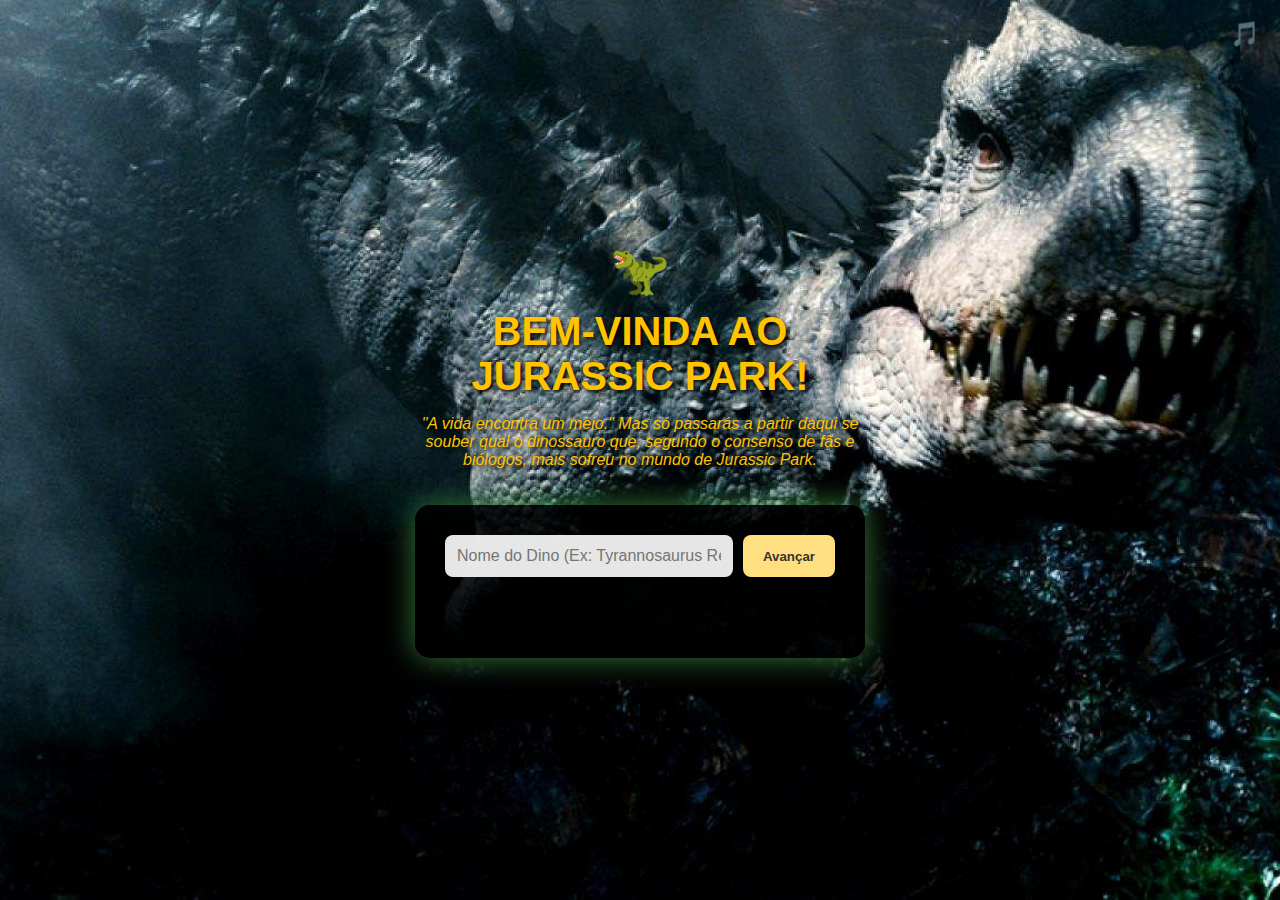
<file: page2_jp.html>
<!DOCTYPE html>
<html lang="pt-BR">
<head>
    <meta charset="UTF-8">
    <meta name="viewport" content="width=device-width, initial-scale=1.0">
    <title>Desafio Jurassic Park</title>
    <link rel="stylesheet" href="style.css">
    <link href="https://fonts.googleapis.com/css2?family=Cinzel:wght@400;700&family=Montserrat:wght@300;600&display=swap" rel="stylesheet">
</head>
<body class="jurassic-bg loaded">
    <div class="music-toggle" id="musicToggle" title="Ligar/Desligar música">🎵</div>
    
    <div class="stage">
        <header class="hogwarts-header">
            <div class="crest-placeholder">🦖</div>
            <h1 class="title">BEM-VINDA AO JURASSIC PARK!</h1>
            <p class="subtitle">"A vida encontra um meio." Mas só passarás a partir daqui se souber qual o dinossauro que, segundo o consenso de fãs e biólogos, mais sofreu no mundo de Jurassic Park.</p>
        </header>

        <main class="login-card">
            <div class="input-row">
                <input id="password-input" type="text" autocomplete="off" placeholder="Nome do Dino (Ex: Tyrannosaurus Rex)">
                <button id="enter-button" class="btn">Avançar</button>
            </div>
            <p id="error-message" class="error" aria-live="polite"></p>
        </main>
    </div>
    <script src="script2_jp.js"></script>
    <script src="audio_manager.js"></script>
    <script>
        document.addEventListener("DOMContentLoaded", () => {
            initializeAudio("jp-music.mp3"); // Música JP
        });
    </script>
</body>
</html>
</file>
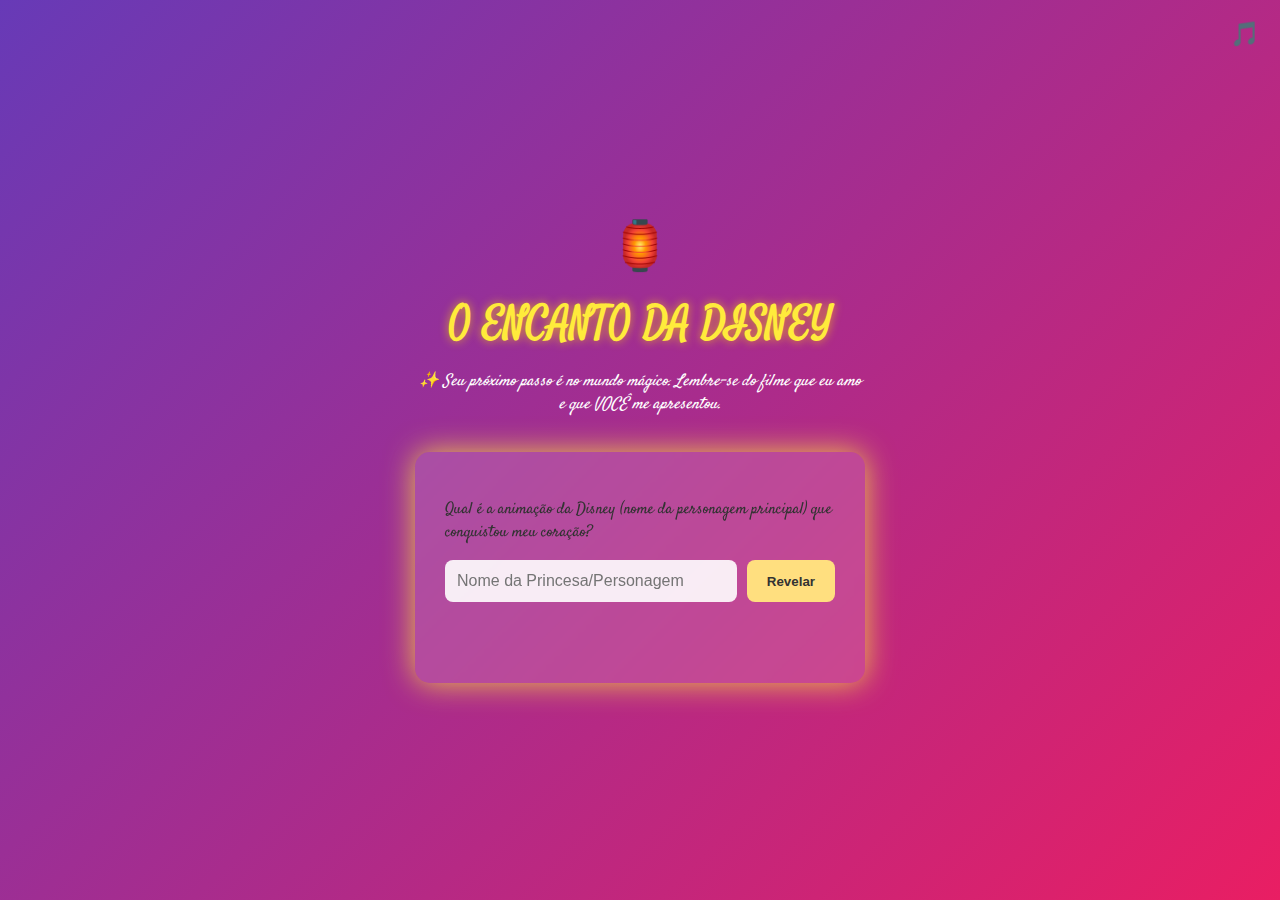
<file: page3_disney.html>
<!DOCTYPE html>
<html lang="pt-BR">
<head>
    <meta charset="UTF-8">
    <meta name="viewport" content="width=device-width, initial-scale=1.0">
    <title>Desafio Disney</title>
    <link rel="stylesheet" href="style.css">
    <link href="https://fonts.googleapis.com/css2?family=Satisfy&family=Montserrat:wght@300;600&display=swap" rel="stylesheet">
</head>
<body class="disney-bg loaded">
    <div class="music-toggle" id="musicToggle" title="Ligar/Desligar música">🎵</div>

    <div class="stage">
        <header class="hogwarts-header">
            <div class="crest-placeholder">🏮</div>
            <h1 class="title">O ENCANTO DA DISNEY</h1>
            <p class="subtitle">✨ Seu próximo passo é no mundo mágico. Lembre-se do filme que eu amo e que VOCÊ me apresentou.</p>
        </header>

        <main class="login-card">
            <p style="color: #333;">Qual é a animação da Disney (nome da personagem principal) que conquistou meu coração?</p>
            <div class="input-row">
                <input id="password-input" type="text" autocomplete="off" placeholder="Nome da Princesa/Personagem">
                <button id="enter-button" class="btn">Revelar</button>
            </div>
            <p id="error-message" class="error" aria-live="polite"></p>

            <div id="justificativa" style="display:none; margin-top: 20px; padding: 15px; background: rgba(0,0,0,0.7); border-radius: 10px; color: #FFEB3B;">
                </div>
        </main>
    </div>
    <script src="script3_disney.js"></script>
    <script src="audio_manager.js"></script>
    <script>
        document.addEventListener("DOMContentLoaded", () => {
            initializeAudio("disney-music.mp3"); // Música Disney
        });
    </script>
</body>
</html>
</file>
<file: style.css>
/* --- ESTILOS INICIAIS (BASE DO SEU PROJETO) --- */
body {
  opacity: 0;
  transition: opacity 0.6s ease;
  margin: 0;
  padding: 0;
  min-height: 100vh;
  display: flex;
  justify-content: center;
  align-items: center;
}
body.loaded {
  opacity: 1;
}

/* CORREÇÃO APLICADA: Usando o arquivo local b99-image.jpg */
body.hogwarts-bg {
  background: #000 url('b99-image.jpg') no-repeat center center fixed; 
  background-size: cover;
  color: #f5f5f5;
  font-family: 'Cinzel', serif;
}

/* Estilos de Canvas, Brilhos e Mágia (mantidos) */
#sparkles {
  position: fixed;
  top: 0;
  left: 0;
  width: 100%;
  height: 100%;
  z-index: 0;
}
.wand-spark {
  position: absolute;
  width: 8px;
  height: 8px;
  background: radial-gradient(circle, #ffdf7f, rgba(255,215,90,0));
  border-radius: 50%;
  pointer-events: none;
  animation: sparkle-fade 0.9s ease-out forwards;
  z-index: 10;
}
@keyframes sparkle-fade {
  0% { transform: scale(1); opacity: 1; }
  50% { transform: scale(2); opacity: 0.8; }
  100% { transform: scale(3); opacity: 0; }
}

/* Layout e Card de Login (adaptado) */
.stage {
  position: relative;
  z-index: 5; 
  display: flex;
  flex-direction: column;
  align-items: center;
  width: 90%;
  max-width: 450px;
}
.hogwarts-header {
  text-align: center;
  margin-bottom: 20px;
}
.crest-placeholder {
  font-size: 3em;
  color: gold;
  margin-bottom: 10px;
}
.title {
  font-size: 2.5em;
  margin: 0 0 5px 0;
  text-shadow: 0 0 10px rgba(255, 215, 0, 0.7);
}
.subtitle {
  font-size: 1em;
  font-style: italic;
  color: #ccc;
}
.login-card {
  background-color: rgba(0, 0, 0, 0.8);
  padding: 30px;
  border-radius: 15px;
  box-shadow: 0 0 25px rgba(255, 215, 0, 0.4);
  width: 100%;
  box-sizing: border-box;
}
.input-row {
  display: flex;
  gap: 10px;
}
#password-input {
  flex-grow: 1;
  padding: 12px;
  border: none;
  border-radius: 8px;
  background: rgba(255, 255, 255, 0.9);
  color: #333;
  font-size: 1em;
}
.btn {
  padding: 12px 20px;
  border: none;
  border-radius: 8px;
  background-color: #ffdf7f;
  color: #333;
  cursor: pointer;
  font-weight: bold;
  transition: background-color 0.3s;
}
.btn:hover {
  background-color: #ffd700;
}
.error {
  color: #ff6347;
  text-shadow: 0 0 5px rgba(255, 99, 71, 0.8);
  margin-top: 15px;
  min-height: 1.2em;
}
.music-toggle {
  position: absolute;
  top: 20px;
  right: 20px;
  font-size: 1.5em;
  cursor: pointer;
  color: #fff;
  z-index: 20;
}


/* --- NOVAS CLASSES DE FUNDO PARA OS TEMAS --- */

/* Fundo para Jurassic Park (page2_jp.html) */
.jurassic-bg {
    background: #111 url('fundo_jp.jpg') no-repeat center center fixed; 
    background-size: cover;
    color: #FFC300; 
    font-family: 'Arial Black', sans-serif; 
}
.jurassic-bg .login-card {
    background-color: rgba(0, 0, 0, 0.85);
    box-shadow: 0 0 30px rgba(76, 175, 80, 0.7); 
}
.jurassic-bg .title, .jurassic-bg .subtitle {
    color: #FFC300;
    text-shadow: 2px 2px 4px #000;
}

/* Fundo para Disney (Rapunzel) (page3_disney.html) */
.disney-bg {
    background: linear-gradient(135deg, #673AB7 0%, #E91E63 100%); 
    background-size: cover;
    color: #FFEB3B; 
    font-family: 'Satisfy', cursive; 
}
.disney-bg .login-card {
    background-color: rgba(255, 255, 255, 0.15);
    backdrop-filter: blur(5px);
    box-shadow: 0 0 30px rgba(255, 235, 59, 0.8); 
}
.disney-bg .subtitle {
    color: #fff; 
}
#justificativa {
    font-family: 'Montserrat', sans-serif;
}


/* Fundo para a Pergunta Pessoal (page4_pergunta.html) */
.personal-bg {
    background: linear-gradient(145deg, #FFC0CB 0%, #E91E63 100%); 
    color: #fff;
    font-family: 'Verdana', sans-serif;
}
.personal-bg .login-card {
    background-color: rgba(255, 255, 255, 0.2);
    box-shadow: 0 0 30px rgba(255, 192, 203, 0.9);
}


/* NOVO ESTILO para a MENSAGEM FINAL (final_message.html) */
.necessities-bg {
    /* Estilo etéreo/místico (como combinado) */
    background: linear-gradient(135deg, #2b3a6b 0%, #4a148c 50%, #6f3b7b 100%);
    color: #e0f7fa; 
    font-family: 'Georgia', serif; 
    /* Ajuste para rolagem e layout vertical */
    min-height: 100vh;
    padding: 20px 0; 
    display: flex;
    flex-direction: column;
    justify-content: center;
    align-items: center;
    margin: 0;
    text-align: center;
    box-shadow: inset 0 0 100px rgba(135, 206, 250, 0.5);
}

/* CONTAINER PRINCIPAL DA DECLARAÇÃO - LARGURA AJUSTADA */
#secret-content {
    background-color: rgba(255, 255, 255, 0.15); 
    padding: 40px;
    border-radius: 15px;
    backdrop-filter: blur(5px);
    box-shadow: 0 0 30px rgba(173, 216, 230, 0.8);
    
    /* Aumento do tamanho máximo para melhor visualização */
    max-width: 1000px; 
    width: 95%; 
    box-sizing: border-box;
    margin: 40px 0; 
}

/* Layout para o texto e a imagem lado a lado */
.final-image-container {
    display: flex;
    justify-content: center;
    align-items: flex-start;
    gap: 30px; 
    margin-top: 30px;
    text-align: left;
    flex-wrap: wrap-reverse; 
}

.final-image-container img {
    width: 200px; 
    height: auto;
    border-radius: 10px;
    box-shadow: 0 0 15px rgba(255, 255, 255, 0.5);
    flex-shrink: 0; 
    object-fit: cover;
}

/* Estilo do botão de continuidade */
#justificativa a {
    color: #fff !important;
    text-decoration: none !important;
    border: 1px solid #fff !important;
    padding: 10px 20px !important;
    border-radius: 5px !important;
    display: inline-block !important;
    margin-top: 10px;
}
</file>
